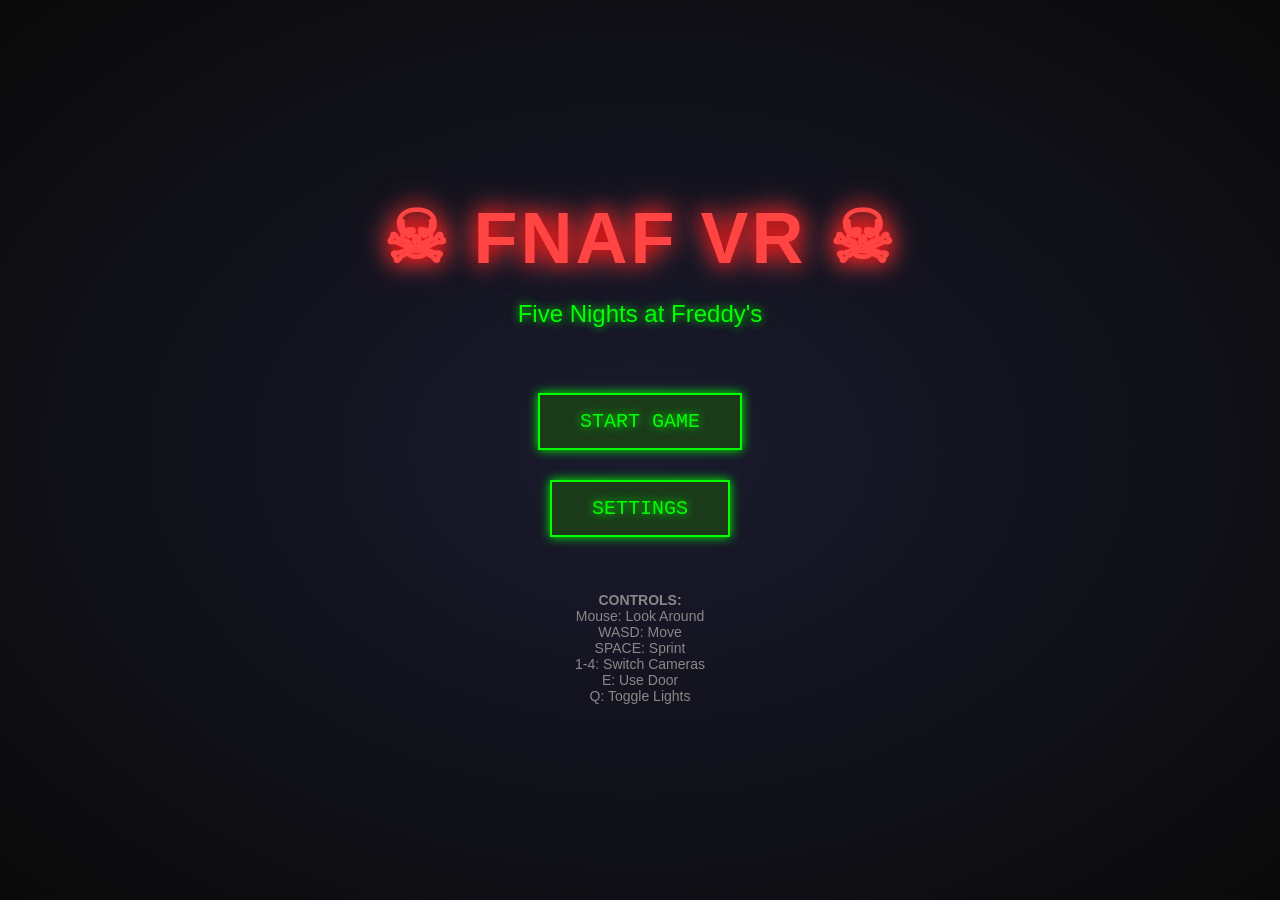
<file: index.html>
<!DOCTYPE html>
<html lang="en">
<head>
    <meta charset="UTF-8">
    <meta name="viewport" content="width=device-width, initial-scale=1.0">
    <title>FNAF VR - Five Nights at Freddy's VR</title>
    <style>
        * {
            margin: 0;
            padding: 0;
            box-sizing: border-box;
        }

        body {
            font-family: 'Arial', sans-serif;
            background-color: #000;
            color: #fff;
            overflow: hidden;
            width: 100vw;
            height: 100vh;
        }

        canvas {
            display: block;
            width: 100%;
            height: 100%;
        }

        #game-container {
            width: 100%;
            height: 100%;
            background: linear-gradient(135deg, #1a1a2e 0%, #16213e 100%);
            display: flex;
            flex-direction: column;
            align-items: center;
            justify-content: center;
        }

        #hud {
            position: absolute;
            top: 0;
            left: 0;
            width: 100%;
            height: 100%;
            pointer-events: none;
            z-index: 10;
        }

        .hud-element {
            position: absolute;
            color: #0f0;
            font-family: 'Courier New', monospace;
            text-shadow: 0 0 10px #0f0;
        }

        #power-display {
            top: 20px;
            left: 20px;
            font-size: 24px;
        }

        #timer-display {
            top: 20px;
            right: 20px;
            font-size: 24px;
        }

        #night-display {
            top: 70px;
            right: 20px;
            font-size: 18px;
        }

        #camera-feed {
            top: 50%;
            left: 50%;
            transform: translate(-50%, -50%);
            width: 600px;
            height: 400px;
            border: 3px solid #0f0;
            background-color: #001a00;
            box-shadow: 0 0 30px #0f0;
        }

        #camera-feed.active {
            display: block;
        }

        #camera-feed.hidden {
            display: none;
        }

        .camera-label {
            position: absolute;
            top: 10px;
            left: 10px;
            font-size: 16px;
            color: #0f0;
        }

        .animatronic-indicator {
            position: absolute;
            width: 30px;
            height: 30px;
            border-radius: 50%;
            font-size: 12px;
            display: flex;
            align-items: center;
            justify-content: center;
        }

        .animatronic-indicator.freddy {
            background-color: rgba(139, 69, 19, 0.8);
            border: 2px solid #8b4513;
            color: #fff;
        }

        .animatronic-indicator.bonnie {
            background-color: rgba(75, 0, 130, 0.8);
            border: 2px solid #4b0082;
            color: #fff;
        }

        .animatronic-indicator.chica {
            background-color: rgba(255, 215, 0, 0.8);
            border: 2px solid #ffd700;
            color: #000;
        }

        .animatronic-indicator.foxy {
            background-color: rgba(220, 20, 60, 0.8);
            border: 2px solid #dc143c;
            color: #fff;
        }

        #threat-meter {
            bottom: 20px;
            left: 20px;
            font-size: 18px;
        }

        .threat-bar {
            width: 300px;
            height: 20px;
            border: 2px solid #0f0;
            margin-top: 10px;
            background-color: #001a00;
        }

        .threat-fill {
            height: 100%;
            background-color: #0f0;
            width: 0%;
            transition: width 0.3s ease;
        }

        #controls-display {
            bottom: 20px;
            right: 20px;
            font-size: 14px;
            text-align: right;
        }

        .control-line {
            margin: 5px 0;
        }

        #main-menu {
            position: absolute;
            width: 100%;
            height: 100%;
            background: radial-gradient(ellipse at center, #1a1a2e 0%, #0a0a0a 100%);
            display: flex;
            flex-direction: column;
            align-items: center;
            justify-content: center;
            z-index: 100;
            pointer-events: all;
        }

        #main-menu.hidden {
            display: none;
            pointer-events: none;
        }

        .menu-title {
            font-size: 72px;
            margin-bottom: 20px;
            color: #ff4444;
            text-shadow: 0 0 20px #ff0000, 0 0 30px #ff6666;
            font-weight: bold;
            letter-spacing: 3px;
        }

        .menu-subtitle {
            font-size: 24px;
            color: #0f0;
            margin-bottom: 50px;
            text-shadow: 0 0 10px #0f0;
        }

        .menu-button {
            font-size: 20px;
            padding: 15px 40px;
            margin: 15px;
            background-color: #1a3a1a;
            color: #0f0;
            border: 2px solid #0f0;
            cursor: pointer;
            text-shadow: 0 0 10px #0f0;
            box-shadow: 0 0 10px #0f0;
            transition: all 0.3s ease;
            font-family: 'Courier New', monospace;
        }

        .menu-button:hover {
            background-color: #0f0;
            color: #000;
            box-shadow: 0 0 20px #0f0;
        }

        #game-over-screen {
            position: absolute;
            width: 100%;
            height: 100%;
            background: rgba(0, 0, 0, 0.9);
            display: flex;
            flex-direction: column;
            align-items: center;
            justify-content: center;
            z-index: 100;
            pointer-events: all;
        }

        #game-over-screen.hidden {
            display: none;
            pointer-events: none;
        }

        .game-over-title {
            font-size: 64px;
            color: #ff0000;
            margin-bottom: 30px;
            text-shadow: 0 0 20px #ff0000;
            font-weight: bold;
        }

        .game-over-text {
            font-size: 24px;
            color: #0f0;
            margin: 20px;
            text-shadow: 0 0 10px #0f0;
        }

        .night-clear {
            font-size: 48px;
            color: #00ff00;
            margin: 30px;
            text-shadow: 0 0 20px #00ff00;
        }

        .controls-hint {
            font-size: 14px;
            color: #888;
            margin-top: 40px;
            text-align: center;
        }
    </style>
</head>
<body>
    <div id="game-container">
        <div id="main-menu">
            <div class="menu-title">☠ FNAF VR ☠</div>
            <div class="menu-subtitle">Five Nights at Freddy's</div>
            <button class="menu-button" onclick="startGame()">START GAME</button>
            <button class="menu-button" onclick="toggleSettings()">SETTINGS</button>
            <div class="controls-hint">
                <strong>CONTROLS:</strong><br>
                Mouse: Look Around<br>
                WASD: Move<br>
                SPACE: Sprint<br>
                1-4: Switch Cameras<br>
                E: Use Door<br>
                Q: Toggle Lights
            </div>
        </div>

        <div id="game-over-screen" class="hidden">
            <div class="game-over-title">GAME OVER</div>
            <div id="game-over-message" class="game-over-text"></div>
            <button class="menu-button" onclick="returnToMenu()">RETURN TO MENU</button>
        </div>

        <div id="hud">
            <div id="power-display" class="hud-element">POWER: 100%</div>
            <div id="timer-display" class="hud-element">TIME: 8:00</div>
            <div id="night-display" class="hud-element">NIGHT: 1</div>
            
            <div id="camera-feed" class="hud-element hidden">
                <div class="camera-label">CAM: OFFICE</div>
                <canvas id="camera-canvas" width="600" height="400" style="width: 100%; height: 100%;"></canvas>
            </div>

            <div id="threat-meter" class="hud-element">
                <div>THREAT LEVEL</div>
                <div class="threat-bar">
                    <div class="threat-fill" id="threat-fill"></div>
                </div>
            </div>

            <div id="controls-display" class="hud-element">
                <div class="control-line">POWER: [P]</div>
                <div class="control-line">DOORS: [D]</div>
                <div class="control-line">CAMERA: [C]</div>
                <div class="control-line">LIGHTS: [L]</div>
            </div>
        </div>

        <canvas id="gameCanvas" style="display: none;"></canvas>
    </div>

    <script>
        // FNAF VR Game - HTML5/Three.js Implementation
        
        class FNAFGame {
            constructor() {
                this.gameState = 'menu'; // menu, playing, gameOver
                this.night = 1;
                this.timeRemaining = 480; // 8 minutes
                this.power = 100;
                this.maxPower = 100;
                this.powerDrainRate = 0.15;
                this.isPowerOut = false;
                this.threatLevel = 0;
                this.cameraActive = false;
                this.currentCamera = 0;
                
                // Animatronic states
                this.animatronics = {
                    freddy: { position: [0, 0], state: 'idle', threat: 0 },
                    bonnie: { position: [5, 0], state: 'idle', threat: 0 },
                    chica: { position: [-5, 0], state: 'idle', threat: 0 },
                    foxy: { position: [0, -5], state: 'idle', threat: 0 }
                };

                this.cameras = [
                    { name: 'OFFICE', image: 'Office View' },
                    { name: 'CAM_1', image: 'Main Hall' },
                    { name: 'CAM_2', image: 'West Wing' },
                    { name: 'CAM_3', image: 'East Wing' }
                ];

                this.setupEventListeners();
                this.update();
            }

            setupEventListeners() {
                document.addEventListener('keydown', (e) => this.handleKeyDown(e));
                document.addEventListener('keyup', (e) => this.handleKeyUp(e));
            }

            handleKeyDown(e) {
                if (this.gameState !== 'playing') return;

                switch(e.key.toUpperCase()) {
                    case 'P':
                        this.togglePower();
                        break;
                    case 'C':
                        this.toggleCamera();
                        break;
                    case 'D':
                        this.toggleDoors();
                        break;
                    case 'L':
                        this.toggleLights();
                        break;
                    case '1':
                    case '2':
                    case '3':
                    case '4':
                        this.switchCamera(parseInt(e.key) - 1);
                        break;
                }
            }

            handleKeyUp(e) {}

            togglePower() {
                if (this.power > 10) {
                    this.power -= 10;
                    if (this.power <= 0) {
                        this.isPowerOut = true;
                        this.threatLevel += 0.3;
                    }
                }
            }

            toggleCamera() {
                this.cameraActive = !this.cameraActive;
                document.getElementById('camera-feed').classList.toggle('hidden', !this.cameraActive);
                if (!this.cameraActive) {
                    this.power -= 2; // Power drain for camera usage
                }
            }

            toggleDoors() {
                if (this.power > 5) {
                    this.power -= 5;
                }
            }

            toggleLights() {
                if (this.power > 3) {
                    this.power -= 3;
                    this.threatLevel -= 0.1;
                }
            }

            switchCamera(camIndex) {
                if (this.cameraActive) {
                    this.currentCamera = camIndex;
                    document.querySelector('.camera-label').textContent = 
                        `CAM: ${this.cameras[camIndex].name}`;
                }
            }

            updateAnimatronics() {
                const names = Object.keys(this.animatronics);
                names.forEach(name => {
                    const anim = this.animatronics[name];
                    
                    // Simple AI behavior
                    if (this.isPowerOut) {
                        anim.state = 'aggressive';
                        anim.threat = Math.min(1, anim.threat + 0.02);
                    } else if (Math.random() < 0.05) {
                        anim.state = anim.state === 'idle' ? 'moving' : 'idle';
                    }

                    if (anim.state === 'aggressive') {
                        anim.threat = Math.min(1, anim.threat + 0.01);
                    }
                });

                // Calculate overall threat level
                let totalThreat = Object.values(this.animatronics).reduce((sum, a) => sum + a.threat, 0);
                this.threatLevel = Math.min(1, totalThreat / 4);
            }

            update() {
                if (this.gameState === 'playing') {
                    // Update time
                    this.timeRemaining -= 1/60; // Assuming ~60fps
                    
                    // Update power
                    if (!this.isPowerOut) {
                        this.power -= this.powerDrainRate / 60;
                        this.power = Math.max(0, this.power);
                    }

                    if (this.power <= 0 && !this.isPowerOut) {
                        this.isPowerOut = true;
                    }

                    // Update AI
                    this.updateAnimatronics();

                    // Check win/lose conditions
                    if (this.timeRemaining <= 0) {
                        this.endNight(true);
                    }

                    if (this.threatLevel >= 1) {
                        this.endNight(false);
                    }

                    // Update HUD
                    this.updateHUD();
                }

                requestAnimationFrame(() => this.update());
            }

            updateHUD() {
                // Power display
                document.getElementById('power-display').textContent = 
                    `POWER: ${Math.max(0, Math.round(this.power))}%`;

                // Timer display
                const minutes = Math.floor(this.timeRemaining / 60);
                const seconds = Math.floor(this.timeRemaining % 60);
                document.getElementById('timer-display').textContent = 
                    `TIME: ${minutes}:${seconds.toString().padStart(2, '0')}`;

                // Night display
                document.getElementById('night-display').textContent = 
                    `NIGHT: ${this.night}`;

                // Threat meter
                const threatPercent = Math.round(this.threatLevel * 100);
                document.getElementById('threat-fill').style.width = threatPercent + '%';

                // Camera feed simulation
                if (this.cameraActive) {
                    const canvas = document.getElementById('camera-canvas');
                    const ctx = canvas.getContext('2d');
                    ctx.fillStyle = '#001a00';
                    ctx.fillRect(0, 0, canvas.width, canvas.height);
                    
                    ctx.fillStyle = '#0f0';
                    ctx.font = 'bold 24px Courier New';
                    ctx.textAlign = 'center';
                    ctx.fillText(this.cameras[this.currentCamera].image, canvas.width/2, canvas.height/2);
                }
            }

            endNight(survived) {
                this.gameState = 'gameOver';
                const screen = document.getElementById('game-over-screen');
                const message = document.getElementById('game-over-message');
                
                if (survived) {
                    message.textContent = `NIGHT ${this.night} SURVIVED!`;
                    message.style.color = '#00ff00';
                    this.night++;
                } else {
                    message.textContent = `YOU WERE CAUGHT!`;
                    message.style.color = '#ff0000';
                }

                screen.classList.remove('hidden');
            }

            start() {
                this.gameState = 'playing';
                this.night = 1;
                this.timeRemaining = 480;
                this.power = 100;
                this.threatLevel = 0;
                this.isPowerOut = false;
                
                // Reset animatronics
                Object.keys(this.animatronics).forEach(key => {
                    this.animatronics[key] = { position: [0, 0], state: 'idle', threat: 0 };
                });

                document.getElementById('main-menu').classList.add('hidden');
                document.getElementById('game-over-screen').classList.add('hidden');
            }
        }

        // Global game instance
        let game;

        window.addEventListener('load', () => {
            game = new FNAFGame();
        });

        function startGame() {
            game.start();
        }

        function toggleSettings() {
            alert('Settings menu coming soon!\n\nDifficulty levels will be available here.');
        }

        function returnToMenu() {
            document.getElementById('main-menu').classList.remove('hidden');
            document.getElementById('game-over-screen').classList.add('hidden');
            game.start();
            game.gameState = 'menu';
        }
    </script>
</body>
</html>
</file>
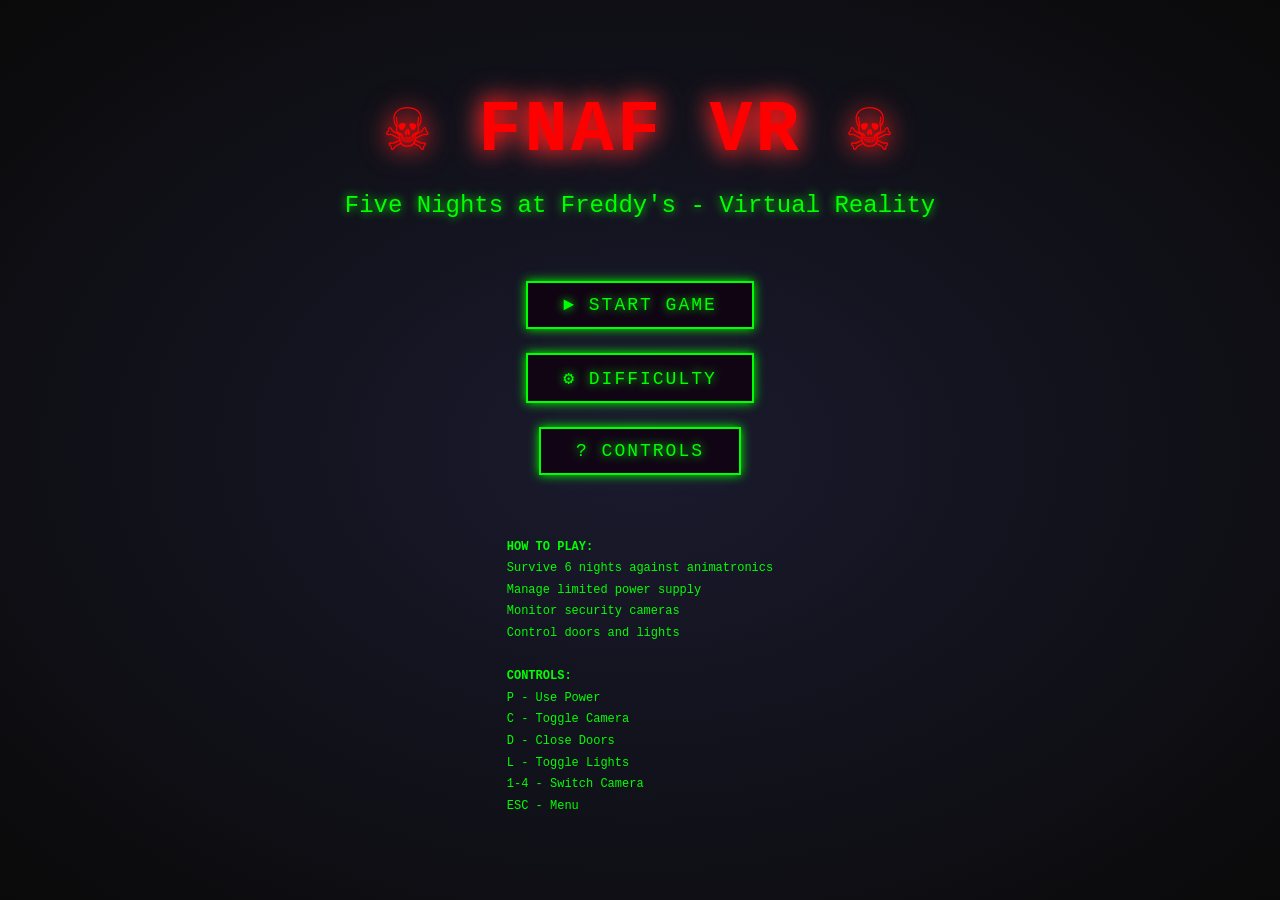
<file: game.html>
<!DOCTYPE html>
<html lang="en">
<head>
    <meta charset="UTF-8">
    <meta name="viewport" content="width=device-width, initial-scale=1.0">
    <title>FNAF VR - Five Nights at Freddy's VR Game</title>
    <link rel="stylesheet" href="styles.css">
</head>
<body>
    <div id="game-viewport">
        <div id="main-menu">
            <div class="menu-title">☠ FNAF VR ☠</div>
            <div class="menu-subtitle">Five Nights at Freddy's - Virtual Reality</div>
            <button class="menu-button" onclick="startGame()">► START GAME</button>
            <button class="menu-button" onclick="showDifficulty()">⚙ DIFFICULTY</button>
            <button class="menu-button" onclick="showControls()">? CONTROLS</button>
            <div class="controls-info" style="margin-top: 50px; color: #0f0;">
                <strong>HOW TO PLAY:</strong><br>
                Survive 6 nights against animatronics<br>
                Manage limited power supply<br>
                Monitor security cameras<br>
                Control doors and lights<br><br>
                <strong>CONTROLS:</strong><br>
                P - Use Power<br>
                C - Toggle Camera<br>
                D - Close Doors<br>
                L - Toggle Lights<br>
                1-4 - Switch Camera<br>
                ESC - Menu
            </div>
        </div>

        <div id="game-over-screen" class="hidden">
            <div class="game-over-title" id="game-over-title">GAME OVER</div>
            <div id="game-over-message" class="game-over-text"></div>
            <div id="game-over-stats" style="font-size: 18px; margin: 30px; text-align: center;"></div>
            <button class="menu-button" onclick="returnToMenu()">← RETURN TO MENU</button>
            <button class="menu-button" onclick="continueGame()">↻ TRY AGAIN</button>
        </div>

        <div class="hud-container">
            <div id="top-left-panel" class="hud-element info-panel" style="top: 20px; left: 20px;">
                <div class="info-panel-title">POWER SYSTEMS</div>
                <div class="info-line">
                    <span class="info-label">POWER:</span>
                    <span class="info-value" id="power-display">100%</span>
                </div>
                <div class="threat-bar">
                    <div class="threat-fill" id="threat-fill" style="width: 0%"></div>
                </div>
                <div class="info-line" style="margin-top: 15px;">
                    <span class="info-label">STATUS:</span>
                    <span class="info-value" id="status-display">OPERATIONAL</span>
                </div>
            </div>

            <div id="top-right-panel" class="hud-element info-panel" style="top: 20px; right: 20px;">
                <div class="info-panel-title">NIGHT PROGRESS</div>
                <div class="info-line">
                    <span class="info-label">NIGHT:</span>
                    <span class="info-value" id="night-display">1</span>
                </div>
                <div class="info-line">
                    <span class="info-label">TIME:</span>
                    <span class="info-value" id="timer-display">08:00</span>
                </div>
                <div class="info-line">
                    <span class="info-label">SURVIVED:</span>
                    <span class="info-value" id="survived-display">0 nights</span>
                </div>
            </div>

            <div id="camera-panel" class="hud-element camera-feed hidden" style="top: 50%; left: 50%; transform: translate(-50%, -50%);">
                <div class="camera-label" id="camera-label">CAM: OFFICE</div>
                <canvas id="camera-canvas" width="500" height="350"></canvas>
            </div>

            <div id="animatronic-status-panel" class="hud-element info-panel" style="bottom: 20px; left: 20px;">
                <div class="info-panel-title">ANIMATRONIC STATUS</div>
                <div class="animatronic-status" id="animatronic-status"></div>
            </div>

            <div id="controls-panel" class="hud-element info-panel" style="bottom: 20px; right: 20px;">
                <div class="info-panel-title">CONTROLS</div>
                <div class="controls-info">
                    <div>P - Power System</div>
                    <div>C - Cameras</div>
                    <div>D - Doors</div>
                    <div>L - Lights</div>
                </div>
            </div>
        </div>
    </div>

    <script src="game-engine.js"></script>
    <script>
        let gameEngine;
        let animationFrameId;
        let cameraActive = false;
        let currentCamera = 0;
        let difficulty = 'normal';

        function startGame() {
            document.getElementById('main-menu').classList.add('hidden');
            document.getElementById('game-over-screen').classList.add('hidden');
            
            gameEngine = new FNAFGameEngine();
            gameEngine.startNight();
            
            startGameLoop();
        }

        function startGameLoop() {
            function loop() {
                gameEngine.update();
                updateHUD();
                animationFrameId = requestAnimationFrame(loop);
            }
            loop();
        }

        function updateHUD() {
            const state = gameEngine.gameState;
            
            // Power display
            const powerPercent = Math.max(0, Math.round(state.power));
            document.getElementById('power-display').textContent = powerPercent + '%';
            
            // Status
            const status = state.isPowerOut ? 'POWER OUT' : 'OPERATIONAL';
            const statusColor = state.isPowerOut ? '#ff0000' : '#0f0';
            const statusDisplay = document.getElementById('status-display');
            statusDisplay.textContent = status;
            statusDisplay.style.color = statusColor;
            
            // Timer
            const minutes = Math.floor(state.timeRemaining / 60);
            const seconds = Math.floor(state.timeRemaining % 60);
            document.getElementById('timer-display').textContent = 
                `${minutes.toString().padStart(2, '0')}:${seconds.toString().padStart(2, '0')}`;
            
            // Night
            document.getElementById('night-display').textContent = state.currentNight;
            
            // Threat meter
            const threatPercent = Math.round(state.threat * 100);
            document.getElementById('threat-fill').style.width = threatPercent + '%';
            
            // Animatronic status
            updateAnimatronicStatus();
            
            // Camera feed
            if (cameraActive) {
                updateCameraFeed();
            }
        }

        function updateAnimatronicStatus() {
            const container = document.getElementById('animatronic-status');
            container.innerHTML = '';
            
            gameEngine.animatronics.forEach(anim => {
                const card = document.createElement('div');
                card.className = 'animatronic-card';
                const threatPercent = Math.round(anim.threatLevel * 100);
                const stateDisplay = anim.state.toUpperCase();
                card.innerHTML = `
                    <div class="animatronic-name">${anim.name}</div>
                    <div class="animatronic-threat">State: ${stateDisplay}</div>
                    <div class="animatronic-threat">Threat: ${threatPercent}%</div>
                `;
                container.appendChild(card);
            });
        }

        function updateCameraFeed() {
            const canvas = document.getElementById('camera-canvas');
            const ctx = canvas.getContext('2d');
            
            // Draw camera feed background
            ctx.fillStyle = '#001a00';
            ctx.fillRect(0, 0, canvas.width, canvas.height);
            
            // Draw scan lines
            ctx.strokeStyle = 'rgba(0, 255, 0, 0.1)';
            for (let i = 0; i < canvas.height; i += 10) {
                ctx.beginPath();
                ctx.moveTo(0, i);
                ctx.lineTo(canvas.width, i);
                ctx.stroke();
            }
            
            // Draw camera info
            ctx.fillStyle = '#0f0';
            ctx.font = 'bold 20px Courier New';
            ctx.textAlign = 'center';
            ctx.fillText(gameEngine.cameras[currentCamera].name, canvas.width / 2, canvas.height / 2);
            
            // Draw motion indicator
            const cam = gameEngine.cameras[currentCamera];
            if (cam.hasMotion) {
                ctx.strokeStyle = '#ff0000';
                ctx.lineWidth = 3;
                ctx.strokeRect(5, 5, canvas.width - 10, canvas.height - 10);
                ctx.fillStyle = '#ff0000';
                ctx.font = 'bold 16px Courier New';
                ctx.fillText('⚠ MOTION DETECTED', canvas.width / 2, 30);
            }
        }

        function toggleCamera() {
            if (gameEngine.usePower(2)) {
                cameraActive = !cameraActive;
                document.getElementById('camera-panel').classList.toggle('hidden', !cameraActive);
                if (cameraActive) {
                    updateCameraFeed();
                }
            }
        }

        function switchCamera(index) {
            if (cameraActive && index < gameEngine.cameras.length) {
                currentCamera = index;
                document.getElementById('camera-label').textContent = 
                    'CAM: ' + gameEngine.cameras[index].name;
            }
        }

        document.addEventListener('keydown', (e) => {
            if (gameEngine && gameEngine.gameState.isGameActive) {
                switch(e.key.toUpperCase()) {
                    case 'P':
                        // Toggle power (dummy function)
                        break;
                    case 'C':
                        toggleCamera();
                        break;
                    case 'D':
                        gameEngine.toggleDoors();
                        break;
                    case 'L':
                        gameEngine.toggleLights();
                        break;
                    case '1':
                    case '2':
                    case '3':
                    case '4':
                        switchCamera(parseInt(e.key) - 1);
                        break;
                    case 'ESCAPE':
                        pauseGame();
                        break;
                }
            }
        });

        function pauseGame() {
            if (gameEngine && gameEngine.gameState.isGameActive) {
                cancelAnimationFrame(animationFrameId);
                document.getElementById('main-menu').classList.remove('hidden');
            }
        }

        function returnToMenu() {
            cancelAnimationFrame(animationFrameId);
            document.getElementById('main-menu').classList.remove('hidden');
            document.getElementById('game-over-screen').classList.add('hidden');
        }

        function continueGame() {
            startGame();
        }

        function showDifficulty() {
            alert('Difficulty Settings\n\n[EASY] - Power drains slower, animatronics less aggressive\n[NORMAL] - Balanced gameplay\n[HARD] - Power drains fast, animatronics more aggressive');
        }

        function showControls() {
            alert('CONTROLS\n\nP - Use Power\nC - Toggle Camera\nD - Close Doors\nL - Toggle Lights\n1-4 - Switch Camera\nESC - Menu');
        }
    </script>
</body>
</html>
</file>
<file: styles.css>
/* FNAF VR Game - Main Stylesheet */

:root {
    --primary-color: #0f0;
    --danger-color: #ff0000;
    --bg-dark: #000;
    --bg-darker: #0a0a0a;
    --text-glow: 0 0 10px #0f0;
    --danger-glow: 0 0 20px #ff0000;
}

* {
    margin: 0;
    padding: 0;
    box-sizing: border-box;
}

body {
    font-family: 'Courier New', monospace;
    background-color: var(--bg-dark);
    color: var(--primary-color);
    overflow: hidden;
    width: 100vw;
    height: 100vh;
}

#game-viewport {
    width: 100%;
    height: 100%;
    background: linear-gradient(135deg, #1a1a2e 0%, #16213e 100%);
}

/* HUD Styling */
.hud-container {
    position: absolute;
    top: 0;
    left: 0;
    width: 100%;
    height: 100%;
    pointer-events: none;
    z-index: 10;
}

.hud-element {
    position: absolute;
    color: var(--primary-color);
    text-shadow: var(--text-glow);
    pointer-events: auto;
}

.info-panel {
    background-color: rgba(0, 0, 0, 0.7);
    border: 2px solid var(--primary-color);
    padding: 15px;
    border-radius: 5px;
}

.info-panel-title {
    font-size: 16px;
    font-weight: bold;
    margin-bottom: 10px;
    color: var(--primary-color);
    text-transform: uppercase;
}

.info-line {
    font-size: 14px;
    margin: 5px 0;
    display: flex;
    justify-content: space-between;
}

.info-label {
    min-width: 100px;
}

.info-value {
    color: var(--primary-color);
    text-shadow: var(--text-glow);
    margin-left: 20px;
}

/* Threat Meter */
.threat-bar {
    width: 250px;
    height: 25px;
    border: 2px solid var(--primary-color);
    margin-top: 10px;
    background-color: rgba(0, 26, 0, 0.8);
    position: relative;
}

.threat-fill {
    height: 100%;
    background: linear-gradient(90deg, #0f0 0%, #ffff00 50%, #ff0000 100%);
    width: 0%;
    transition: width 0.2s ease;
    box-shadow: 0 0 10px currentColor;
}

/* Camera Feed */
.camera-feed {
    width: 500px;
    height: 350px;
    border: 3px solid var(--primary-color);
    background-color: rgba(0, 26, 0, 0.9);
    box-shadow: 0 0 30px var(--primary-color);
    display: flex;
    flex-direction: column;
    align-items: center;
    justify-content: center;
}

.camera-feed canvas {
    width: 100%;
    height: 100%;
}

.camera-label {
    position: absolute;
    top: 10px;
    left: 10px;
    font-size: 14px;
    color: var(--primary-color);
    text-shadow: var(--text-glow);
}

/* Controls Display */
.controls-info {
    font-size: 12px;
    line-height: 1.8;
    color: #888;
}

/* Menu Styles */
#main-menu {
    position: absolute;
    width: 100%;
    height: 100%;
    background: radial-gradient(ellipse at center, #1a1a2e 0%, var(--bg-darker) 100%);
    display: flex;
    flex-direction: column;
    align-items: center;
    justify-content: center;
    z-index: 100;
    pointer-events: all;
}

#main-menu.hidden {
    display: none;
    pointer-events: none;
}

.menu-title {
    font-size: 72px;
    margin-bottom: 20px;
    color: var(--danger-color);
    text-shadow: var(--danger-glow), 0 0 30px #ff6666;
    font-weight: bold;
    letter-spacing: 3px;
    animation: pulse 2s infinite;
}

@keyframes pulse {
    0%, 100% {
        text-shadow: 0 0 20px var(--danger-color), 0 0 30px #ff6666;
    }
    50% {
        text-shadow: 0 0 30px var(--danger-color), 0 0 40px #ff6666;
    }
}

.menu-subtitle {
    font-size: 24px;
    color: var(--primary-color);
    margin-bottom: 50px;
    text-shadow: var(--text-glow);
}

.menu-button {
    font-size: 18px;
    padding: 12px 35px;
    margin: 12px;
    background-color: rgba(15, 0, 15, 0.8);
    color: var(--primary-color);
    border: 2px solid var(--primary-color);
    cursor: pointer;
    text-shadow: var(--text-glow);
    box-shadow: 0 0 10px var(--primary-color);
    transition: all 0.3s ease;
    font-family: 'Courier New', monospace;
    text-transform: uppercase;
    letter-spacing: 2px;
}

.menu-button:hover {
    background-color: var(--primary-color);
    color: var(--bg-dark);
    box-shadow: 0 0 20px var(--primary-color);
    transform: scale(1.05);
}

.menu-button:active {
    transform: scale(0.98);
}

/* Game Over Screen */
#game-over-screen {
    position: absolute;
    width: 100%;
    height: 100%;
    background: rgba(0, 0, 0, 0.95);
    display: flex;
    flex-direction: column;
    align-items: center;
    justify-content: center;
    z-index: 100;
    pointer-events: all;
}

#game-over-screen.hidden {
    display: none;
    pointer-events: none;
}

.game-over-title {
    font-size: 64px;
    color: var(--danger-color);
    margin-bottom: 30px;
    text-shadow: var(--danger-glow);
    font-weight: bold;
    animation: flicker 0.15s infinite;
}

@keyframes flicker {
    0%, 100% {
        opacity: 1;
    }
    50% {
        opacity: 0.8;
    }
}

.game-over-text {
    font-size: 24px;
    color: var(--primary-color);
    margin: 20px;
    text-shadow: var(--text-glow);
}

.night-clear {
    font-size: 48px;
    color: #00ff00;
    margin: 30px;
    text-shadow: 0 0 20px #00ff00;
}

/* Animatronic Status */
.animatronic-status {
    display: flex;
    gap: 15px;
    margin-top: 15px;
    flex-wrap: wrap;
}

.animatronic-card {
    background: rgba(0, 0, 0, 0.5);
    border: 2px solid var(--primary-color);
    padding: 10px;
    border-radius: 3px;
    min-width: 120px;
}

.animatronic-name {
    font-weight: bold;
    margin-bottom: 5px;
}

.animatronic-threat {
    color: var(--primary-color);
    font-size: 12px;
}

/* Responsive Design */
@media (max-width: 1024px) {
    .menu-title {
        font-size: 48px;
    }
    
    .camera-feed {
        width: 400px;
        height: 280px;
    }
    
    .threat-bar {
        width: 200px;
    }
}

@media (max-width: 768px) {
    .hud-element {
        font-size: 12px;
    }
    
    .camera-feed {
        width: 300px;
        height: 200px;
    }
    
    .menu-button {
        font-size: 14px;
        padding: 10px 20px;
    }
}

/* Animation for HUD updates */
@keyframes pop {
    0% {
        transform: scale(1);
    }
    50% {
        transform: scale(1.1);
    }
    100% {
        transform: scale(1);
    }
}

.hud-update {
    animation: pop 0.3s ease;
}
</file>
